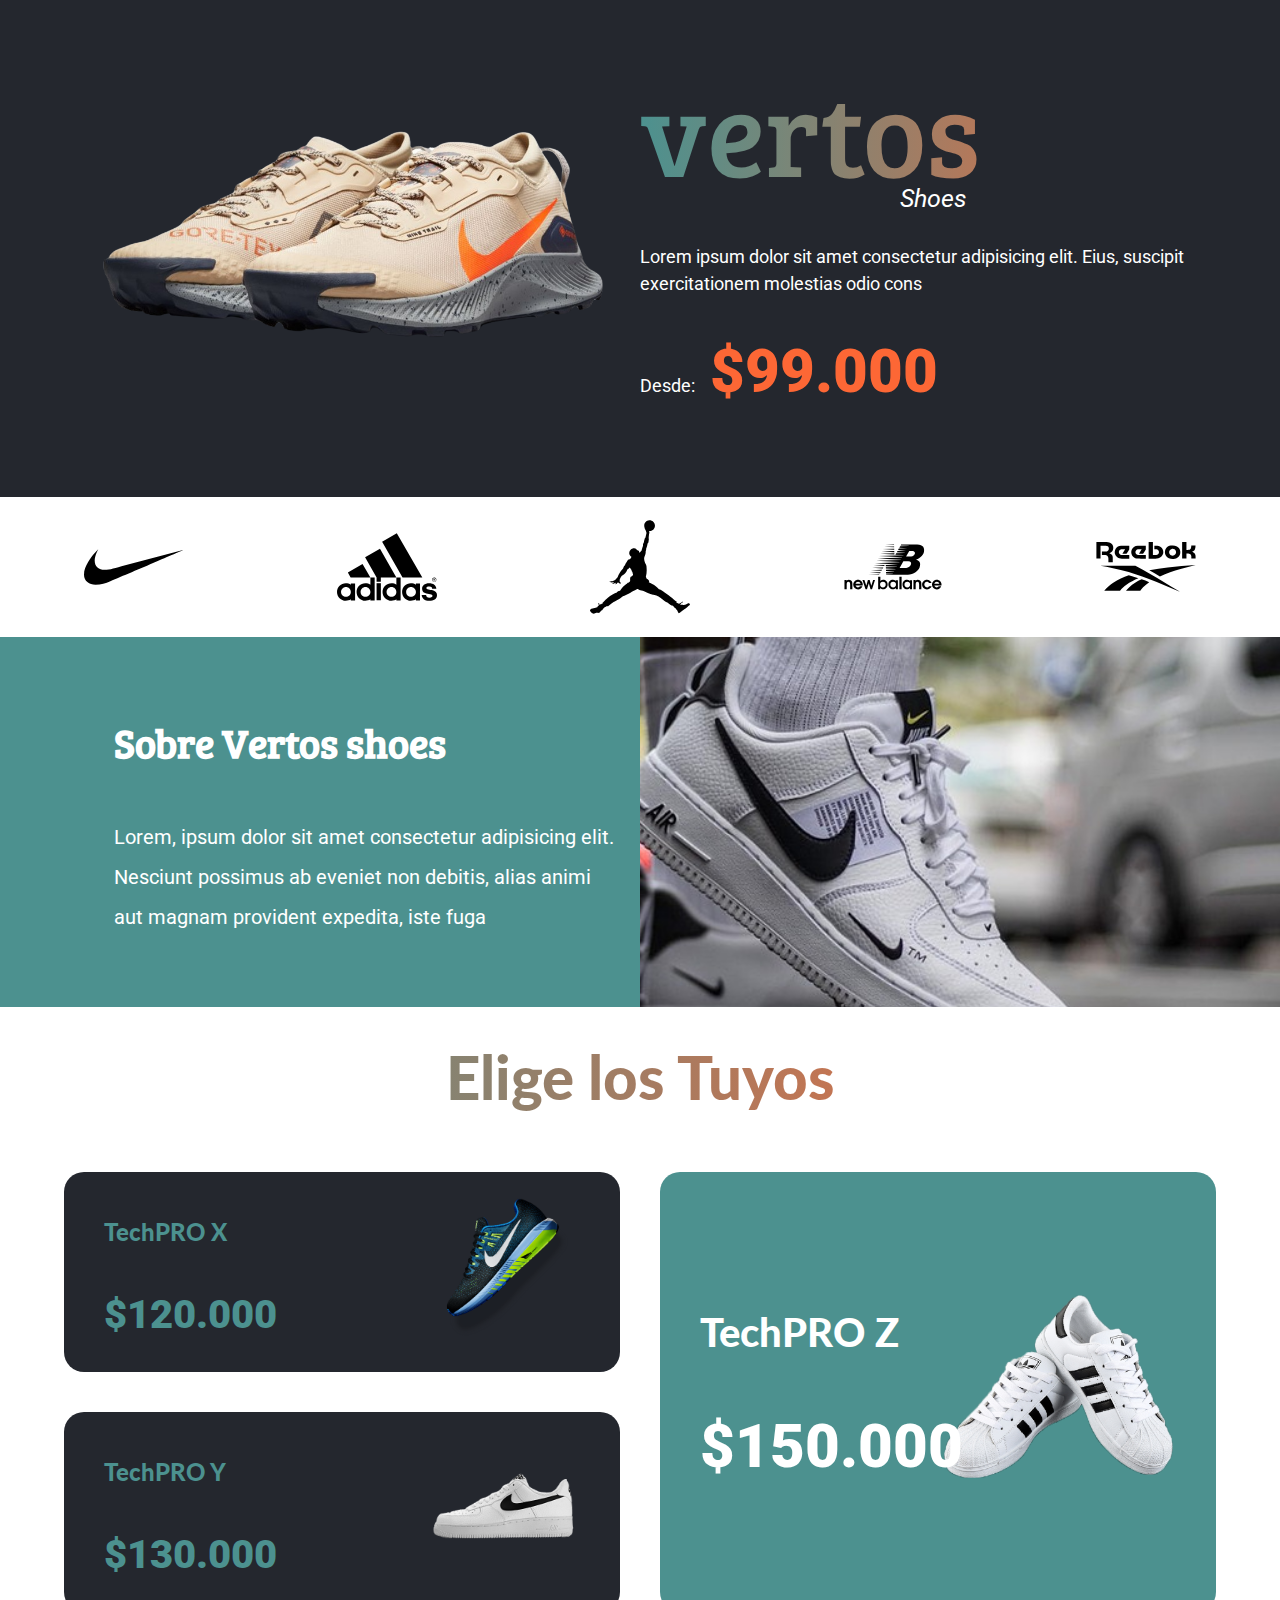
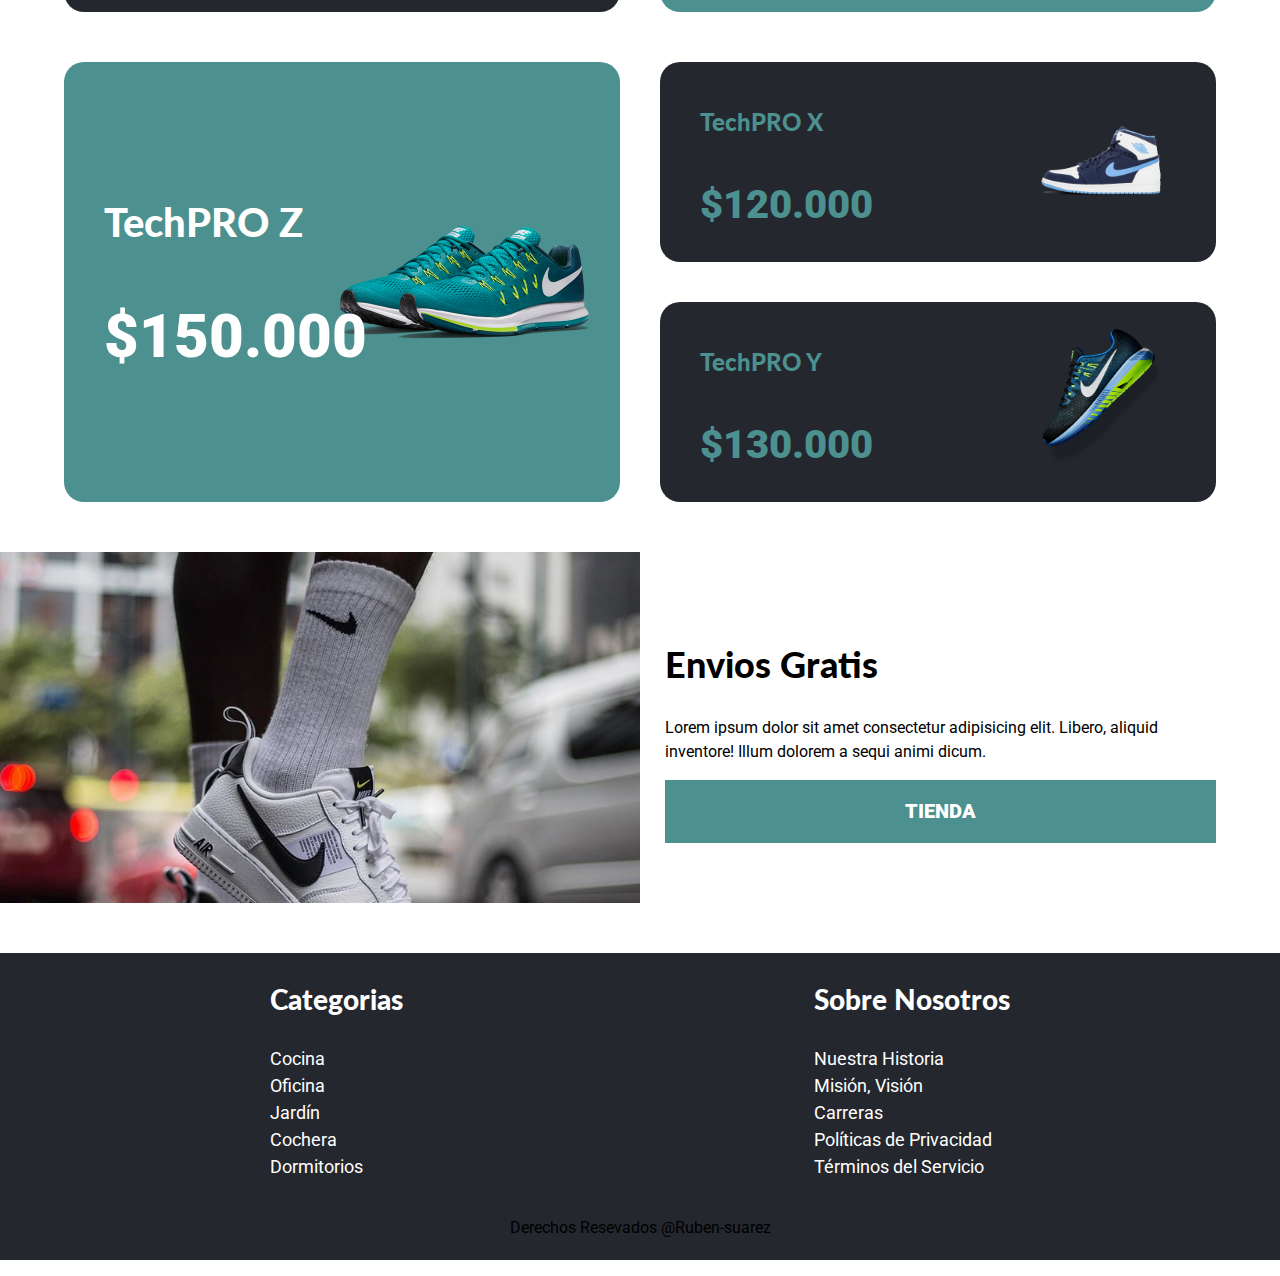
<file: index.html>
<!DOCTYPE html>
<html lang="en">
<head>
    <meta charset="UTF-8">
    <meta http-equiv="X-UA-Compatible" content="IE=edge">
    <meta name="viewport" content="width=device-width, initial-scale=1.0">
    <link rel="stylesheet" href="css/normalize.css">
    <link rel="stylesheet" href="css/styles.css">
    <title>Vertos</title>
</head>

<body>

    <header class="header">
        <div class="contenedor contenido-header">
            <div class="imagen-header">
                <picture>
                    <source sizes="1920w"  srcset="img/header.png 1920w" type="image/png">
                    <img loading="lazy" decoding="async" src="img/header.png" lazyalt="imagen" width="1000" height="460">
                </picture>
            </div><!--.imagen header-->

            <div class="texto-header">
                <h1 class="nombre-producto degradado-verde">vertos</h1>
                <p class="subnombre-producto">Shoes</p>
                <p class="descripcion-producto">Lorem ipsum dolor sit amet consectetur adipisicing elit. Eius, suscipit exercitationem molestias odio cons</p>
                <p class="precio-producto">Desde:<span>  $99.000</span> </p>
            </div>
        </div>
    </header>

    <!-- Iconos -->
    <section class="contenedor">
        <div class="iconos">
            <div class="icono">
                <img src="img/Logo_NIKE.svg" alt="icono imagen">

            </div>

            <div class="icono">
                <img src="img/adidas-9.svg" alt="icono imagen">
        
            </div>

            <div class="icono">
                <img src="img/jordan-2.svg" alt="icono imagen">
        
            </div>

            <div class="icono">
                <img src="img/new-balance-2.svg" alt="icono imagen">
                
            </div>

            <div class="icono">
                <img src="img/Reebok.svg" alt="icono imagen">
                
            </div>
        </div>
    </section>

    <!--Sobre nosotros-->
    <section class="sobre-shoes">
        <div class="contenedor sobre-shoes-grid">
            <div class="texto-sobre-shoes">
                <h2>Sobre <span>Vertos shoes</span></h2>
                <p>Lorem, ipsum dolor sit amet consectetur adipisicing elit.
                    Nesciunt possimus ab eveniet non debitis, alias animi aut
                    magnam provident expedita, iste fuga</p>
            </div>
        </div>
    </section>

    <!--Modelos-->
    <main class="contenedor modelos">
        <h2 class="text-center degradado-verde header-modelo">Elige los Tuyos</h2>

        <div class="listado-modelos">
            <div class="modelo modelo-x">
                <h3>TechPRO X</h3>
                <p class="precio">$120.000</p>
            </div>

            <div class="modelo modelo-y">
                <h3>TechPRO Y</h3>
                <p class="precio">$130.000</p>
            </div>

            <div class="modelo modelo-z">
                <h3>TechPRO Z</h3>
                <p class="precio">$150.000</p>
            </div>            
        </div>

        <div class="listado-modelos2">
            <div class="modelo modelo-a">
                <h3>TechPRO X</h3>
                <p class="precio">$120.000</p>
            </div>

            <div class="modelo modelo-b">
                <h3>TechPRO Y</h3>
                <p class="precio">$130.000</p>
            </div>

            <div class="modelo modelo-c">
                <h3>TechPRO Z</h3>
                <p class="precio">$150.000</p>
            </div>
        </div>
    </main>

    <!--Recibe Actualizaciones-->
    <section class="newsletter">
        <div class="contenido-newsletter contenedor">
            <div class="texto-newsletter">
                <h2>Envios Gratis</h2>
                <p>Lorem ipsum dolor sit amet consectetur adipisicing elit. Libero, aliquid inventore! Illum dolorem a sequi animi dicum.</p>

                <form class="formulario">
                    <div class="input">
                        
                        <input onclick="location.href='tienda.html'" type="button" value="Tienda">

                    </div>
                </form>
            </div>
        </div>
    </section>

    <!--Inicio Footer-->
    <footer class="site-footer">
        <div class="flex-footer contenedor">
            <div>
                <h3>Categorias</h3>

                <nav class="footer-menu">
                    <a href="">Cocina</a>
                    <a href="">Oficina</a>
                    <a href="">Jardín</a>
                    <a href="">Cochera</a>
                    <a href="">Dormitorios</a>
                </nav>
            </div>

            <div>
                <h3>Sobre Nosotros</h3>

                <nav class="footer-menu">
                    <a href="">Nuestra Historia</a>
                    <a href="">Misión, Visión</a>
                    <a href="">Carreras</a>
                    <a href="">Políticas de Privacidad</a>
                    <a href="">Términos del Servicio</a>
                </nav>
            </div>
        </div>  
        <p>Derechos Resevados @Ruben-suarez</p>
    </footer>

</body>
</html>
</file>
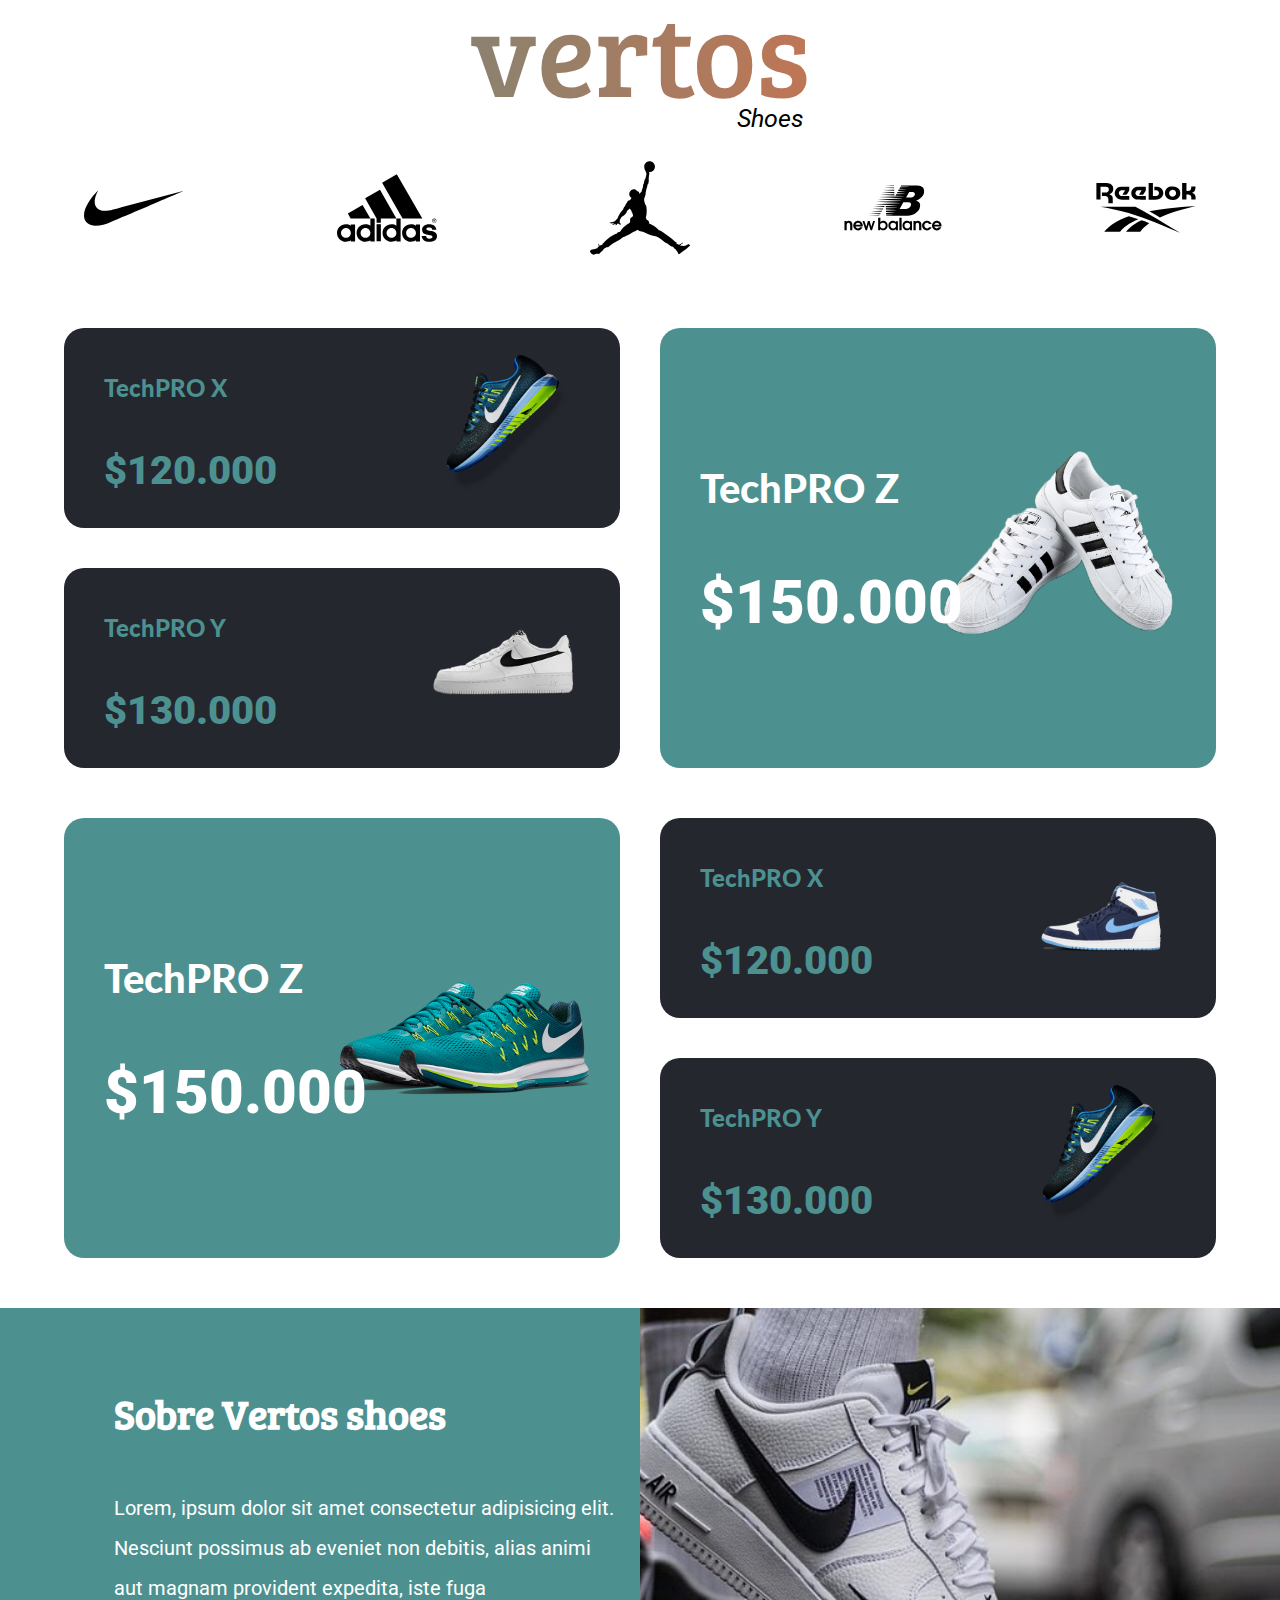
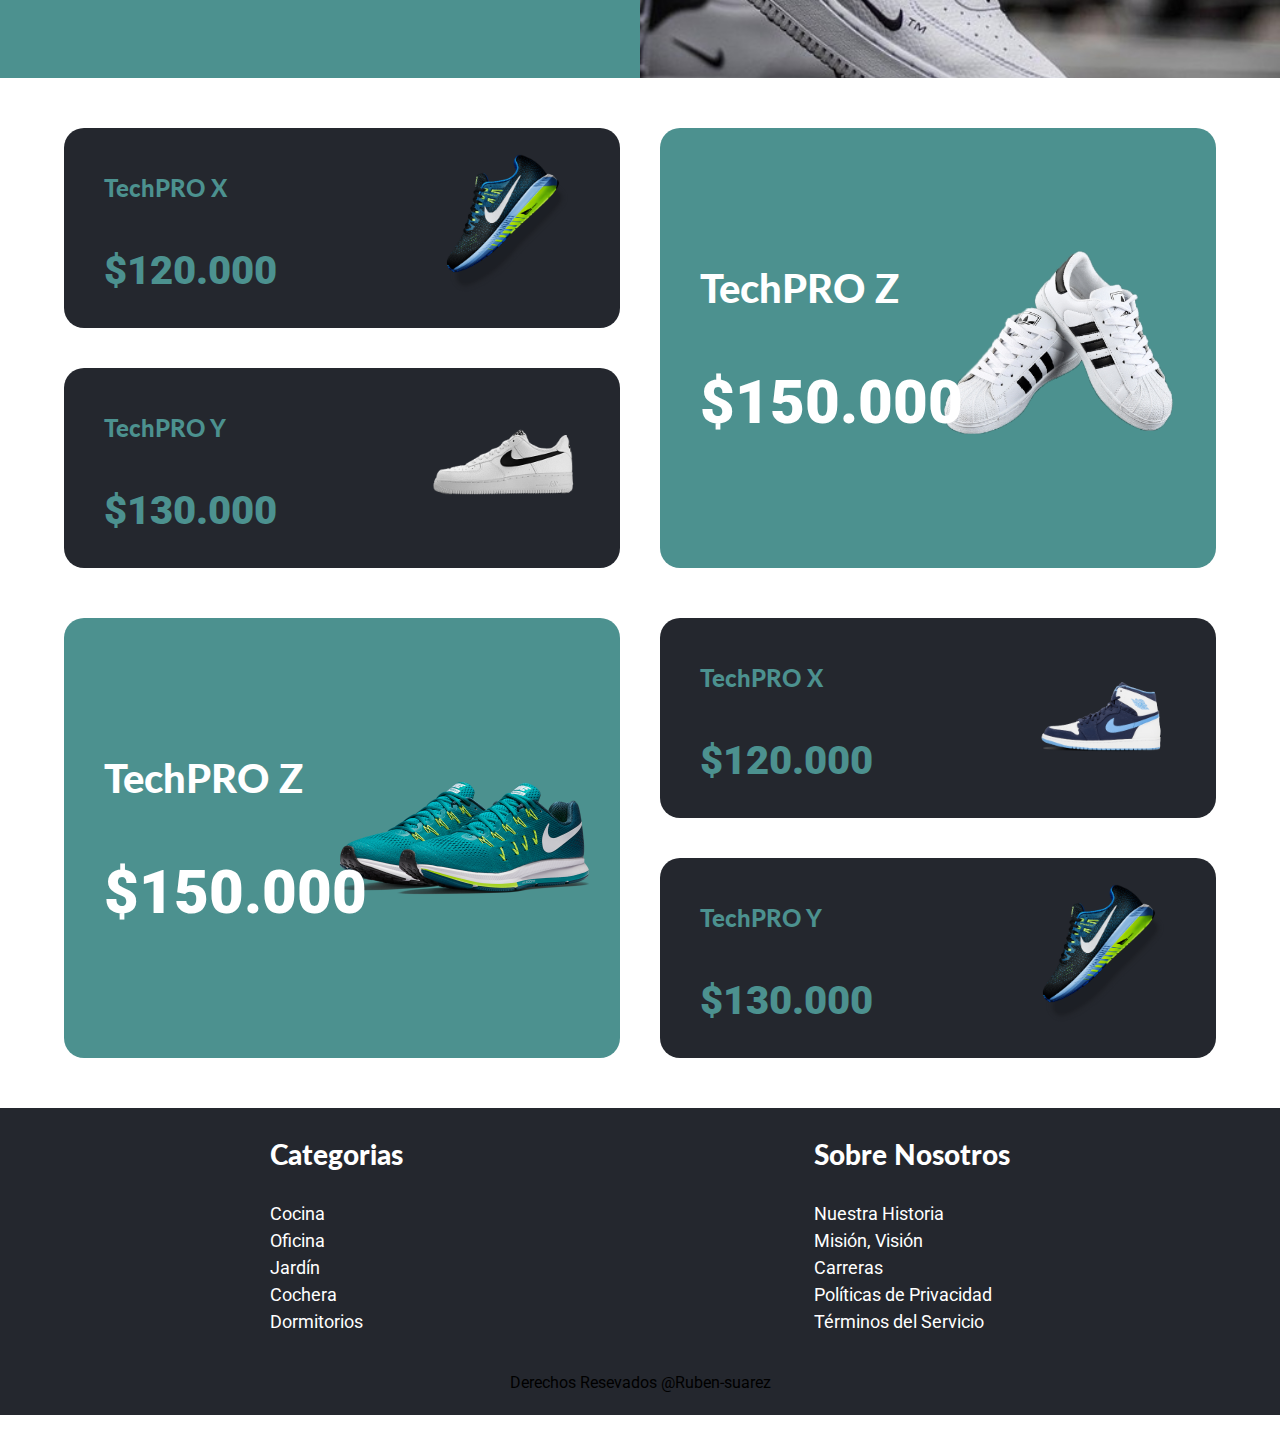
<file: tienda.html>
<!DOCTYPE html>
<html lang="en">
<head>
    <meta charset="UTF-8">
    <meta http-equiv="X-UA-Compatible" content="IE=edge">
    <meta name="viewport" content="width=device-width, initial-scale=1.0">
    <link rel="stylesheet" href="css/normalize.css">
    <link rel="stylesheet" href="css/styles.css">
    <title>Vertos</title>
</head>

<body>
    <!--Titulo-->
    <header class="header-tienda">
        <div class="contenedor contenido-tienda">
            <div class="texto-tienda">
                <h1 class="nombre-producto degradado-verde">vertos</h1>
                <p class="subnombre-producto-tienda">Shoes</p>
            </div>
        </div>
    </header>

    <!-- Iconos -->
    <section class="contenedor">
        <div class="iconos">
            <div class="icono">
                <img src="img/Logo_NIKE.svg" alt="icono imagen">

            </div>

            <div class="icono">
                <img src="img/adidas-9.svg" alt="icono imagen">
        
            </div>

            <div class="icono">
                <img src="img/jordan-2.svg" alt="icono imagen">
        
            </div>

            <div class="icono">
                <img src="img/new-balance-2.svg" alt="icono imagen">
                
            </div>

            <div class="icono">
                <img src="img/Reebok.svg" alt="icono imagen">
                
            </div>
        </div>
    </section>

    <!--Modelos-->
    <main class="contenedor modelos">
        <div class="listado-modelos">
            <div class="modelo modelo-x">
                <h3>TechPRO X</h3>
                <p class="precio">$120.000</p>
            </div>

            <div class="modelo modelo-y">
                <h3>TechPRO Y</h3>
                <p class="precio">$130.000</p>
            </div>

            <div class="modelo modelo-z">
                <h3>TechPRO Z</h3>
                <p class="precio">$150.000</p>
            </div>            
        </div>

        <div class="listado-modelos2">
            <div class="modelo modelo-a">
                <h3>TechPRO X</h3>
                <p class="precio">$120.000</p>
            </div>

            <div class="modelo modelo-b">
                <h3>TechPRO Y</h3>
                <p class="precio">$130.000</p>
            </div>

            <div class="modelo modelo-c">
                <h3>TechPRO Z</h3>
                <p class="precio">$150.000</p>
            </div>
        </div>
    </main>

     <!--Sobre nosotros-->
     <section class="sobre-shoes">
        <div class="contenedor sobre-shoes-grid">
            <div class="texto-sobre-shoes">
                <h2>Sobre <span>Vertos shoes</span></h2>
                <p>Lorem, ipsum dolor sit amet consectetur adipisicing elit.
                    Nesciunt possimus ab eveniet non debitis, alias animi aut
                    magnam provident expedita, iste fuga</p>
            </div>
        </div>
    </section>

     <!--Modelos-->
     <main class="contenedor modelos">
        <div class="listado-modelos">
            <div class="modelo modelo-x">
                <h3>TechPRO X</h3>
                <p class="precio">$120.000</p>
            </div>

            <div class="modelo modelo-y">
                <h3>TechPRO Y</h3>
                <p class="precio">$130.000</p>
            </div>

            <div class="modelo modelo-z">
                <h3>TechPRO Z</h3>
                <p class="precio">$150.000</p>
            </div>            
        </div>

        <div class="listado-modelos2">
            <div class="modelo modelo-a">
                <h3>TechPRO X</h3>
                <p class="precio">$120.000</p>
            </div>

            <div class="modelo modelo-b">
                <h3>TechPRO Y</h3>
                <p class="precio">$130.000</p>
            </div>

            <div class="modelo modelo-c">
                <h3>TechPRO Z</h3>
                <p class="precio">$150.000</p>
            </div>
        </div>
    </main>

    <!--Inicio Footer-->
    <footer class="site-footer">
        <div class="flex-footer contenedor">
            <div>
                <h3>Categorias</h3>

                <nav class="footer-menu">
                    <a href="">Cocina</a>
                    <a href="">Oficina</a>
                    <a href="">Jardín</a>
                    <a href="">Cochera</a>
                    <a href="">Dormitorios</a>
                </nav>
            </div>

            <div>
                <h3>Sobre Nosotros</h3>

                <nav class="footer-menu">
                    <a href="">Nuestra Historia</a>
                    <a href="">Misión, Visión</a>
                    <a href="">Carreras</a>
                    <a href="">Políticas de Privacidad</a>
                    <a href="">Términos del Servicio</a>
                </nav>
            </div>

        </div>
        <p>Derechos Resevados @Ruben-suarez</p>
    </footer>

</body>
</html>
</file>
<file: css/styles.css>
@import url('https://fonts.googleapis.com/css2?family=Bree+Serif&family=Lato:wght@400;900&family=Roboto:wght@400;700;900&display=swap');

:root {
    --colorP: #4C918F;
    --colorS: #FD6735;
    --colorF: #24272E;
    --colorG: #3B3B3B;
    --colorB: #FFF;
    --colorN: #1F1E1E;
    --colorGC: #E1E1E1;

    --separacion: 5rem;

    --fuenteH:'Bree Serif', serif;
    --fuenteP: 'Roboto', sans-serif;
    --fuenteS: 'Lato', sans-serif;
}

html {
    box-sizing: border-box;
    font-size: 62.5%; /*1Rem = 10px*/
}
*, *:before, *:after {
    box-sizing: inherit;
}

body {
    font-family: var(--fuenteP);
    font-size: 1.6rem;
    line-height: 1.5;
}

/*Globales*/
.contenedor {
    max-width: 120rem;
    width: 90%;
    margin: 0 auto;
}
h1, h2, h3 {
    font-weight: 900;
    font-family: var(--fuenteS);
    margin: calc( var(--separacion) / 2 )  0 ;
}

h1 {
    font-size: 4.4rem;
}

h2 {
    font-size: 3.6rem;
}

h3 {
    font-size: 2.8rem;
}

img{
    max-width: 100%;
    display: block;
    height: auto;
}

/*Utilidades*/
.text-center {
    text-align: center;
}

/*degradados*/
.degradado-verde{
    color: transparent;
    background: linear-gradient(to right, var(--colorP) 0%, var(--colorS) 100%);
    -webkit-background-clip: text;
    background-clip: text;
}

/*Header*/
.header {
    background-color: var(--colorF);
    padding: calc( var(--separacion) * 2) 0;
    color: var(--colorB);
}

@media (min-width: 768px) { 
    .header {
        padding: calc( var(--separacion) * 1.6) 0;
    }
}

@media (min-width: 768px) { 
    .contenido-header{
        display: grid;
        grid-template-columns: repeat(2, 1fr);
    }
}

.texto-header {
    text-align: center;
}

@media (min-width: 768px) { 
    .texto-header {
        text-align: left;
        display: flex;
        flex-direction: column;
        justify-content: space-between;
        padding: 0;
    }
}

.texto-header p {
    margin: 0;
}
 
.nombre-producto {
    font-family: var(--fuenteH);
    font-weight: 400;
    font-size: 9rem;
    margin: 0;
    padding-top: 0;
    line-height: 8rem;
}

@media (min-width: 768px) { 
    .nombre-producto {
        font-size: 10rem;
        font-size: 12rem;
        line-height: 10rem;
    }
}

.subnombre-producto{
    font-style: italic;
    font-size: 2rem;
    text-indent: 20rem;
    padding-bottom: var(--separacion);
}

@media (min-width: 768px) { 
    .subnombre-producto{
        padding-bottom: calc( var(--separacion) / 2);
        font-size: 2.5rem;
        text-indent: 26rem;
    }
}

.descripcion-producto{
    font-size: 1.8rem;
}

.precio-producto span {
    font-size: 6rem;
    font-weight: 900;
    color: var(--colorS);
}

.precio-producto {
    font-size: 1.8rem;
    padding-top: 3rem;
}

/*Iconos*/
.iconos {
    padding: var(--separacion) 0;
}

@media (min-width: 768px) {
    .iconos {
        display: flex;
        gap: 2rem;
        justify-content: space-between;
        padding: 2rem;
    }
 }

 .icono {
    text-align: center;
    margin-bottom: calc( var(--separacion) );
 }

 .icono:last-of-type {
     margin: 0;
 }

 @media (min-width: 768px) { 
     .icono {
         margin: 0;
     }
 }

 .icono img {
    max-width: 10rem;
    margin: 0 auto;
    height: 10rem;
 }

 /*Sobre Nosotros*/
 .sobre-shoes {
    background-image: linear-gradient( to bottom, transparent 50%, var(--colorP) 0% ),url(../img/imagen-zapatillas.jpg);
    background-position: center top;
    background-repeat: repeat, no-repeat;
    background-size: 100%, 100rem;
}

@media (min-width: 1200px) { 
    .sobre-shoes{
        background-position: center right;
        background-size: 100%, 240rem;
    }
}

@media (min-width: 768px) { 
    .sobre-shoes {
        background-image: linear-gradient( to left, transparent 50%, var(--colorP) 0%),url(../img/imagen-zapatillas.jpg);
        background-position: center left;
        background-size: 100%, 160rem;
        background-repeat: repeat, no-repeat;
    }
}

.sobre-shoes-grid {
    display: grid;
    grid-template-rows: repeat(2, 40rem);
    row-gap: var(--separacion);
}

@media (min-width: 768px) { 
    .sobre-shoes-grid {
        grid-template-columns: repeat(2, 1fr);
        grid-template-rows: unset;
        row-gap: unset;
        column-gap: 4rem;
        padding: var(--separacion);
    }
}

.texto-sobre-shoes {
    grid-row: 2 / 3;
    color: var(--colorB);
    display: flex;
    flex-direction: column;
    justify-content: space-around;
    padding-bottom: var(--separacion);
}

@media (min-width: 768px) { 
    .texto-sobre-shoes {
        padding: 0;
    }
}

.texto-sobre-shoes h2 {
    font-size: 4rem;
    font-family: var(--fuenteH);
}

.texto-sobre-shoes p {
    font-size: 2rem;
    line-height: 2;
}

/*Modelos Shoes*/


@media (min-width: 768px) { 
    .modelos {
        padding-top: 0;
    }
}

.header-modelo {
    font-size: 6rem;
    margin-bottom: 0;
}

.listado-modelos {
    display: flex;
    flex-direction: column-reverse;
    margin-bottom: var(--separacion);
    padding-top: var(--separacion);
}

.listado-modelos2 {
    display: flex;
    flex-direction: column-reverse;
    margin-bottom: var(--separacion);
}

@media (min-width: 992px) { 
    .listado-modelos {
        display: grid;
        grid-template-columns: repeat(2, 1fr);
        grid-template-rows: repeat(2, 20rem);
        gap: 4rem;
    }
}

@media (min-width: 992px) { 
    .listado-modelos2 {
        display: grid;
        margin-top: var(--separacion);
        grid-template-columns: repeat(2, 1fr);
        grid-template-rows: repeat(2, 20rem);
        gap: 4rem;
    }
}

.modelo {
    background-color: var(--colorF);
    margin-bottom: 2rem;
    padding-left: 4rem;
    color: var(--colorP);
    border-radius: 2rem;
    min-height: 20rem;
    background-repeat: no-repeat;
    background-position: 90% center;
    background-size: 15rem;
    display: flex;
    flex-direction: column;
    justify-content: center;
    transition-property: transform background-size;
    transition-duration: .3s;
}
.modelo:hover {
    transform: scale(1.1);
    background-size: 30rem;
}

@media (min-width: 992px) { 
    .modelo {
        margin-bottom: 0;
    }
}

.modelo h3 {
    font-size: 2.4rem;
}

.modelo .precio {
    font-size: 4rem;
    font-weight: 900;
    line-height: 0;
}
.modelo:first-of-type {
    margin-bottom: 0;
}

.modelo-x {
    background-image: url(../img/modelo.png);
}

.modelo-y {
    background-image: url(../img/modelo2.png);
}

.modelo-z {
    background-image: url(../img/modelo3.png);
    background-color: var(--colorP);
    color: var(--colorB);
}
.modelo-a {
    background-image: url(../img/modelo5.png);
}

.modelo-b {
    background-image: url(../img/modelo.png);
}

.modelo-c {
    background-image: url(../img/modelo6.png);
    background-color: var(--colorP);
    color: var(--colorB);
}

@media (min-width: 992px) { 
    .modelo-z {
        grid-column: 2 / 3;
        grid-row: 1 / 3;
        background-size: 25rem;
    }

    .modelo-z h3 {
        font-size: 4rem;
    }
}

.modelo-z .precio {
    font-size: 6rem;
}

@media (min-width: 992px) { 
    .modelo-c {
        grid-column: 1 / 2;
        grid-row: 1 / 3;
        background-size: 25rem;
    }

    .modelo-c h3 {
        font-size: 4rem;
    }
}

.modelo-c .precio {
    font-size: 6rem;
}

/*Tienda*/
.newsletter {
    background-image: linear-gradient(to bottom, transparent 50%, var(--colorB) 0%), url(../img/imagen-zapatillas.jpg);
    background-position: top center;
    background-repeat: no-repeat;
    background-size: 100%, 70rem;
}


@media (min-width: 768px) { 
    .newsletter {
        background-image: linear-gradient(to right, transparent 50%, var(--colorB) 0%), url(../img/imagen-zapatillas.jpg);
        background-position: center, -21rem 0rem;
        background-size: 100%, 100rem;
        padding: 6rem 0;
    }
}

@media (min-width: 1600px) { 
    .newsletter {
        background-size: 100%, 200rem;
        background-position: center, 0%  -30rem;
    }
}

.contenido-newsletter {
    display: grid;
    grid-template-rows: repeat(2, 30rem);
    gap: var(--separacion);
}

@media (min-width: 768px) { 
    .contenido-newsletter {
        grid-template-rows: unset;
        grid-template-columns: repeat(2, 1fr);
    }
}

.texto-newsletter{
    grid-row: 2 / 3;
}

@media (min-width: 768px) { 
    .texto-newsletter {
        grid-row: unset;
        grid-column: 2 / 3;
    }
}

.formulario input[type="button"] {
    width: 100%;
    padding: 2rem;
    background-color: var(--colorP);
    color: var(--colorB);
    text-transform: uppercase;
    font-size: 2rem;
    font-weight: 900;
    border: none;
}

/*Inicio Footer*/
.site-footer{   
    background-color: var(--colorF);
}

@media (min-width: 768px) { 
    .flex-footer {
        display: flex;
        flex-direction: row;
        justify-content: space-around;
        margin-top: var(--separacion);
        color: var(--colorB);
    }
}

.footer-menu a {
    display: block;
    text-align: center;
    text-decoration: none;
}
@media (min-width: 768px) { 
    .footer-menu a {
        text-align: left;
        font-size: 1.8rem;
        text-decoration: none;
        color: var(--colorB);
    }
}
.site-footer h3 {
    margin-bottom: .5rem;
    text-align: center;
}
@media (min-width: 768px) { 
    .site-footer h3 {
        text-align: left;
        padding-bottom: 2rem;
    }
}
.site-footer p {
    text-align: center;
    padding: 2rem;
}

/*Tienda*/
.texto-tienda {
    text-align: center;
}

.subnombre-producto-tienda {
    font-style: italic;
    font-size: 2.5rem;
    text-indent: 26rem;
    margin: 0;
}
</file>
